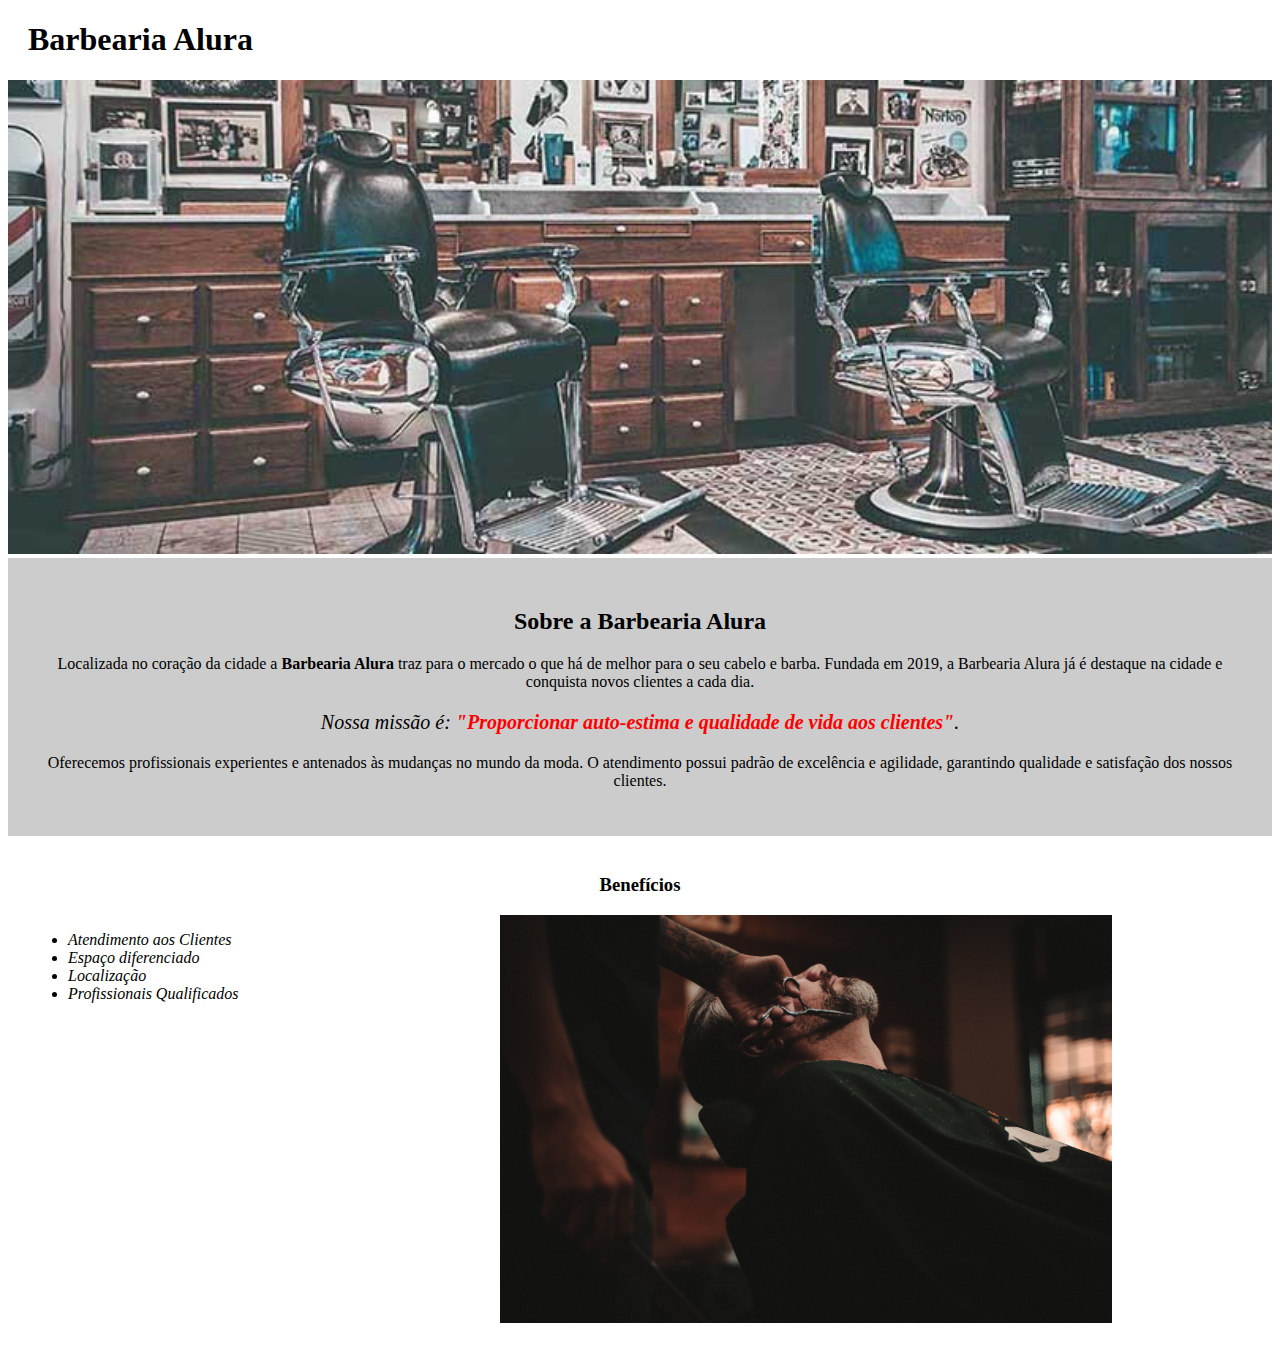
<file: index.html>
<!DOCTYPE html>
<html lang="pt-br">
	<head>
		<meta charset="UTF-8">
		<title>Barbearia Alura</title>
		<link rel="stylesheet" href="style-home.css">
	</head>

	<body>
		<header>
			<h1 class="titulo-principal">Barbearia Alura</h1>
		</header>
		<img id="banner" src="banner.jpg">
		<div class="principal">
			<h2 class="titulo-centralizado">Sobre a Barbearia Alura</h2>
	 
			<p>Localizada no coração da cidade a <strong>Barbearia Alura</strong> traz para o mercado o que há de melhor para o seu cabelo e barba. Fundada em 2019, a Barbearia Alura já é destaque na cidade e conquista novos clientes a cada dia.</p>

			<p id="missao"><em>Nossa missão é: <strong>"Proporcionar auto-estima e qualidade de vida aos clientes"</strong>.</em></p>

			<p>Oferecemos profissionais experientes e antenados às mudanças no mundo da moda. O atendimento possui padrão de excelência e agilidade, garantindo qualidade e satisfação dos nossos clientes.</p>
		</div>

		<div class="beneficios">
			<h3 class="titulo-centralizado">Benefícios</h3>

			<ul>
				<li class="itens">Atendimento aos Clientes</li>
				<li class="itens">Espaço diferenciado</li>
				<li class="itens">Localização</li>
				<li class="itens">Profissionais Qualificados</li>
			</ul>

			<img src="beneficios.jpg" class="imagembeneficios">
		</div>
	</body>
</html>
</file>
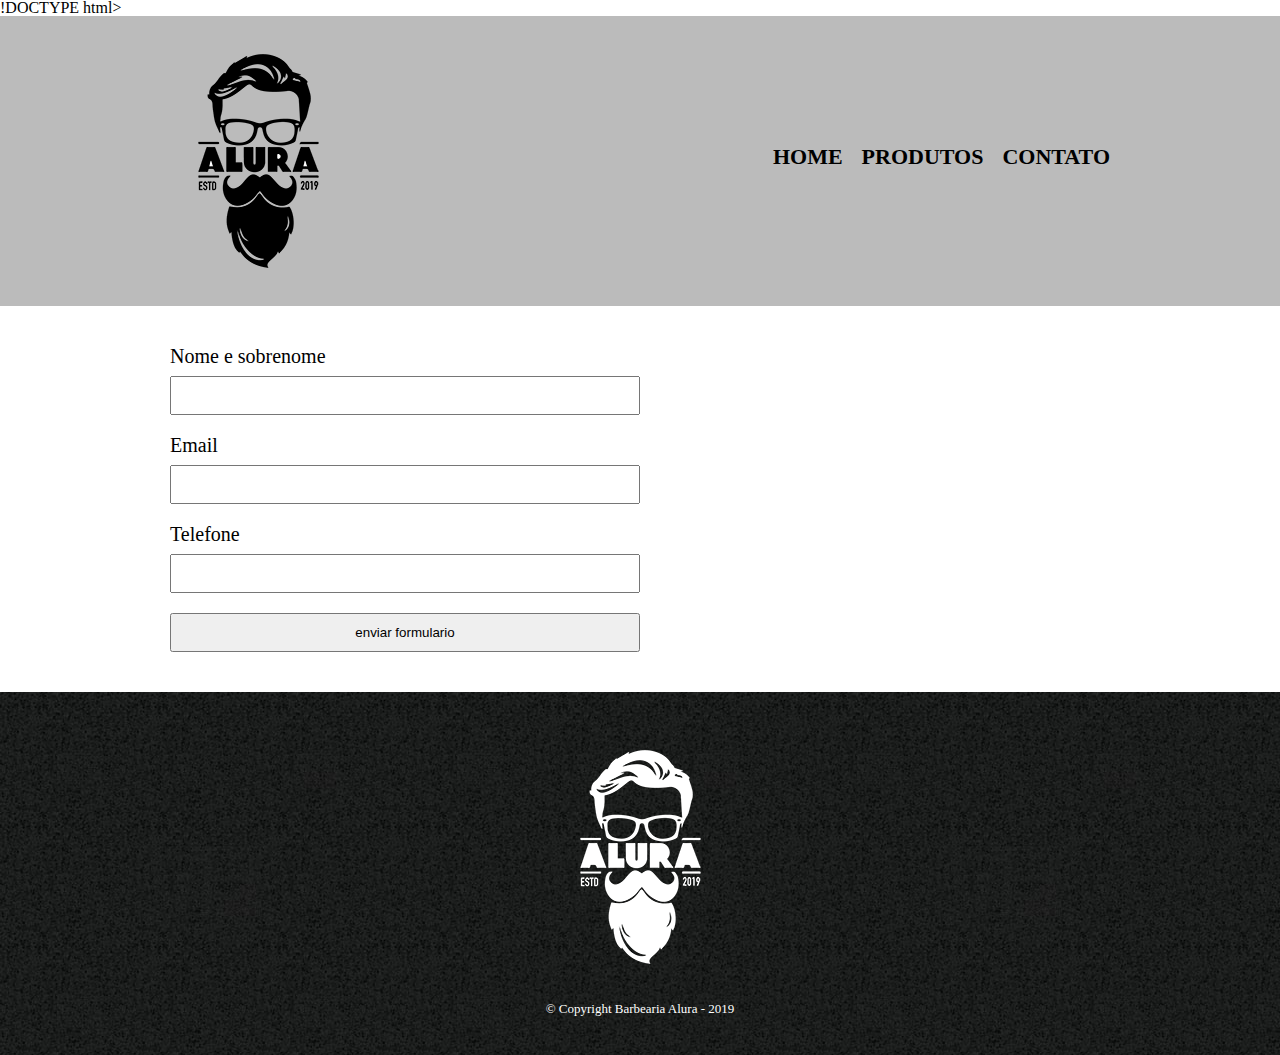
<file: contatos.html>
!DOCTYPE html>
<html>
	<head>
		<meta charset="UTF-8">
		<title>Contatos - Barbearia Alura</title>

		<link rel="stylesheet" href="reset.css">
		<link rel="stylesheet" href="style.css">
	</head>
	<body>
		<header>
			<div class="caixa">
				<h1><img src="logo.png"></h1>

				<nav>
					<ul>
						<li><a href="index.html">Home</a></li>
						<li><a href="produtos.html">Produtos</a></li>
						<li><a href="contato.html">Contato</a></li>
					</ul>
				</nav>
			</div>
		</header>

		<main>
			<form>
				<label for="nomesobrenome">Nome e sobrenome</label>
				<input type="text" id="nomesobrenome">

				<label for="email">Email </label>
				<input type="text" id="email">

				<label for="telefone">Telefone</label>
				<input type="text" name="Telefone">

				<input type="submit" value="enviar formulario">
			</form>
		</main>

		<footer>
			<img src="logo-branco.png">
			<p class="copyright">&copy; Copyright Barbearia Alura - 2019</p>
		</footer>
	</body>
</html>
</file>
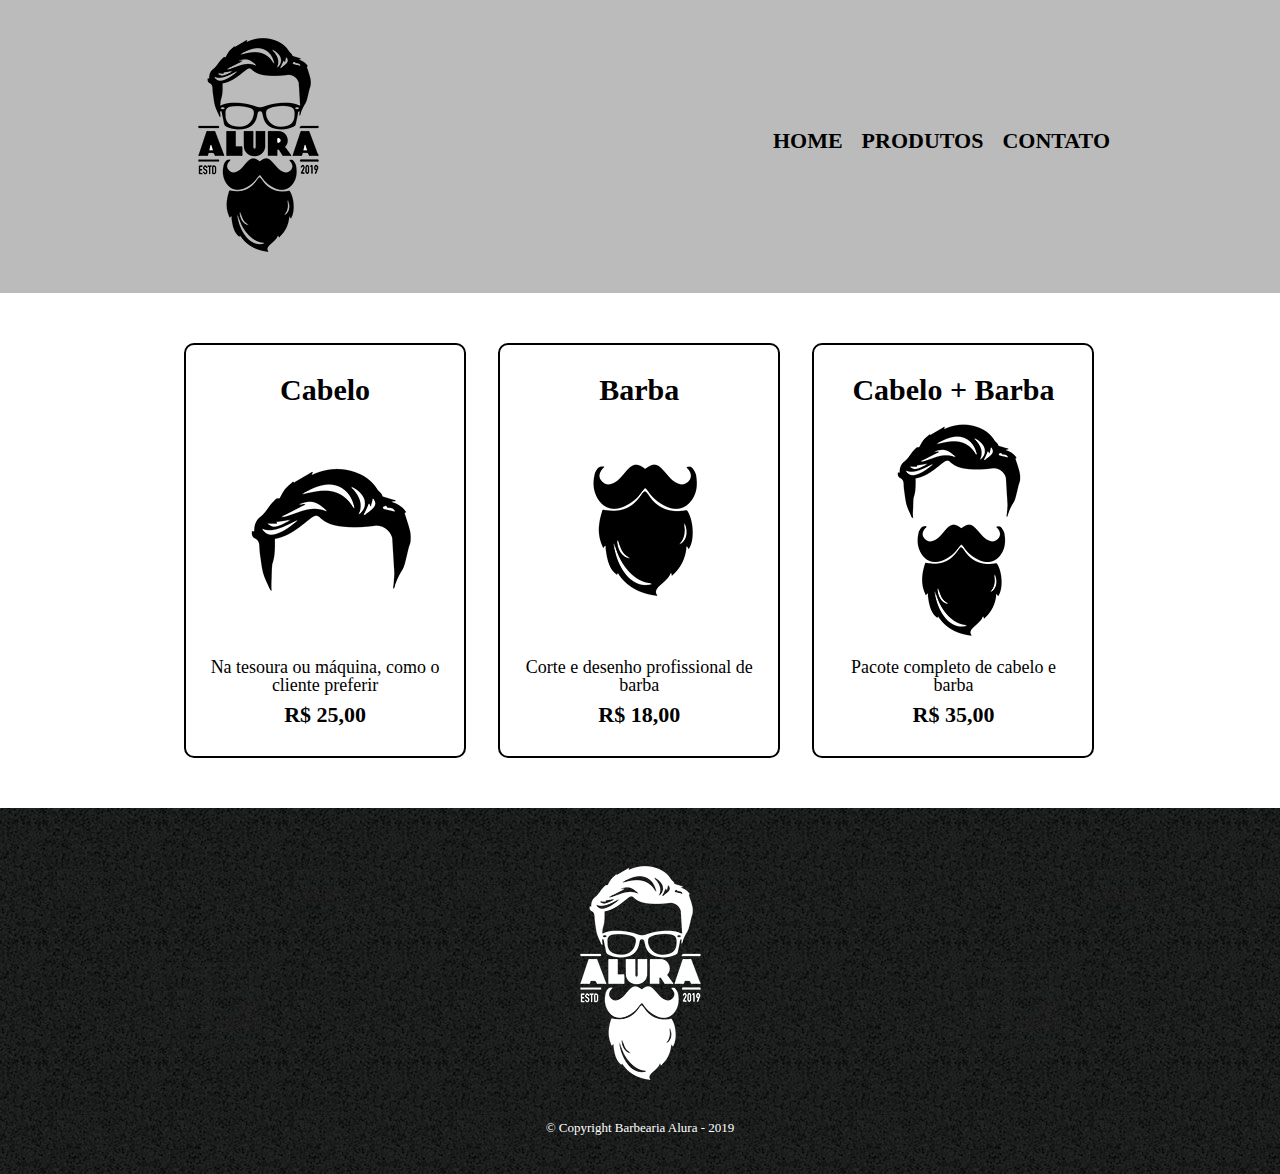
<file: produtos.html>
<!DOCTYPE html>
<html>
	<head>
		<meta charset="UTF-8">
		<title>Produtos - Barbearia Alura</title>

		<link rel="stylesheet" href="reset.css">
		<link rel="stylesheet" href="style.css">
	</head>
	<body>
		<header>
			<div class="caixa">
				<h1><img src="logo.png"></h1>

				<nav>
					<ul>
						<li><a href="index.html">Home</a></li>
						<li><a href="produtos.html">Produtos</a></li>
						<li><a href="contato.html">Contato</a></li>
					</ul>
				</nav>
			</div>
		</header>

		<main>
			<ul class="produtos">
				<li>
					<h2>Cabelo</h2>
					<img src="cabelo.jpg">
					<p class="produto-descricao">Na tesoura ou máquina, como o cliente preferir</p>
					<p class="produto-preco">R$ 25,00</p>
				</li>
				<li>
					<h2>Barba</h2>
					<img src="barba.jpg">
					<p class="produto-descricao">Corte e desenho profissional de barba</p>
					<p class="produto-preco">R$ 18,00</p>
				</li>
				<li>
					<h2>Cabelo + Barba</h2>
					<img src="cabelo+barba.jpg">
					<p class="produto-descricao">Pacote completo de cabelo e barba</p>
					<p class="produto-preco">R$ 35,00</p>
				</li>
			</ul>
		</main>

		<footer>
			<img src="logo-branco.png">
			<p class="copyright">&copy; Copyright Barbearia Alura - 2019</p>
		</footer>
	</body>
</html>
</file>
<file: style-home.css>
#banner {
	width:100%;
}

.principal{
	background: #CCCCCC;
	padding: 30px;
}

.titulo-principal {
	padding-left: 20px;
}

.titulo-centralizado {
	text-align: center
}

p {
	text-align: center;
}

#missao {
	font-size: 20px
}

em strong {
	color: #FF0000;
}

.itens {
	font-style: italic
}

.beneficios {
	background: #FFFFFF;
	padding: 20px;
}

ul {
	display: inline-block;
	vertical-align: top;
	width: 20%;
	margin-right: 15%;
}

.imagembeneficios {
	width: 50%;
}
</file>
<file: style.css>
header {
	background: #BBBBBB;
	padding: 20px 0;
}

.caixa {
	position: relative;
	width: 940px;
	margin: 0 auto;
}

nav {
	position: absolute;
	top: 110px;
	right: 0;
}

nav li {
	display: inline;
	margin: 0 0 0 15px;
}

nav a {
	text-transform: uppercase;
	color: #000000;
	font-weight: bold;
	font-size: 22px;
	text-decoration: none;
}

nav a:hover {
	color: #C78C19;
	text-decoration: underline;
}

.produtos {
	width: 940px;
	margin: 0 auto;
	padding: 50px 0;
}

.produtos li {
	display: inline-block;
	text-align: center;
	width: 30%;
	vertical-align: top;
	margin: 0 1.5%;
	padding: 30px 20px;
	box-sizing: border-box;
	border: 2px solid #000000;
	border-radius: 10px;
}

.produtos li:hover {
	border-color: #C78C19;
}

.produtos li:active {
	border-color: #088C19;	
}

.produtos li:hover h2 {
	font-size: 34px;
}

.produtos h2 {
	font-size: 30px;
	font-weight: bold;
}

.produto-descricao {
	font-size: 18px;
}

.produto-preco {
	font-size: 22px;
	font-weight: bold;
	margin-top: 10px;
}

footer {
	text-align: center;
	background: url("bg.jpg");
	padding: 40px 0;
}

.copyright {
	color: #FFFFFF;
	font-size: 13px;
	margin: 20px 0 0;
}

main{
	width: 940px;
	margin: 0 auto;
}

form{
	margin: 40px 0;
}

form label {
	display: block;
	font-size: 20px;
	margin: 0 0 10px;
}


form input {
	display: block;
	margin: 0 0 20px;
	padding: 10px 25px;
	width: 50%;
}
</file>
